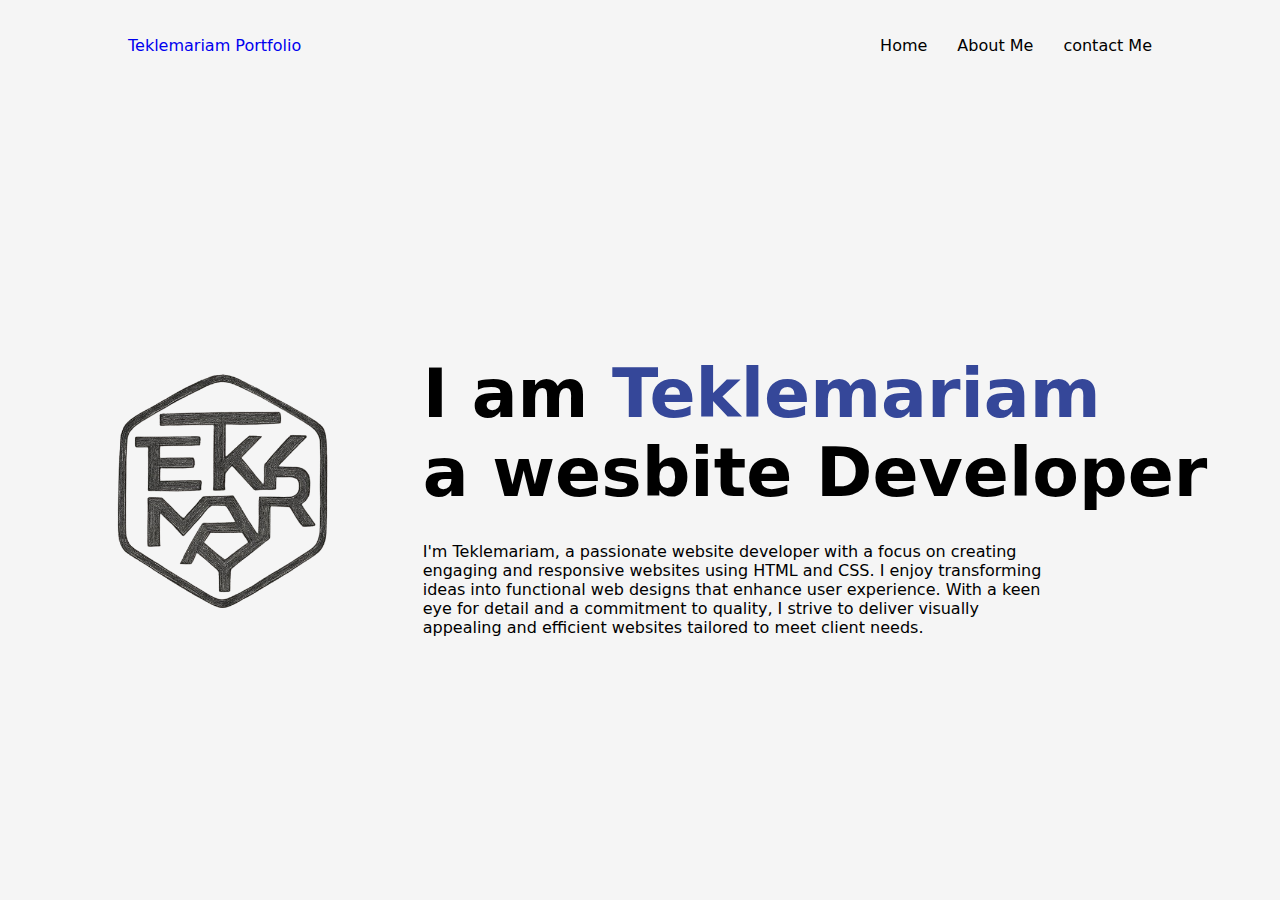
<file: index.html>
<!DOCTYPE html>
<html lang="en">
  <head>
    <meta charset="UTF-8" />
    <meta name="viewport" content="width=device-width, initial-scale=1.0" />
    <title>Teklemariam Portfolio</title>
    <link rel="stylesheet" href="style.css" />
  </head>
  <body>
    <header>
      <div class="logo"><a href="index.html">Teklemariam Portfolio</a></div>

      <ul class="nav-link" id="nav">
        <div class="close">
          <div class="close-left"></div>
          <div class="close-right"></div>
        </div>
        <li><a href="index.html">Home</a></li>
        <li><a href="aboutUs.html">About Me</a></li>
        <li><a href="contact-us.html">contact Me</a></li>
      </ul>

      <div class="menu" id="menu">
        <div></div>
        <div></div>
        <div></div>
      </div>
    </header>
    <section class="hero">
      <div class="img-wrapper">
        <img src="./IMAGES/tekele_logo.png" />
      </div>
      <div class="text">
        <h1>
          I am <span>Teklemariam</span><br />
          a wesbite Developer
        </h1>
        <p>
          I'm Teklemariam, a passionate website developer with a focus on
          creating engaging and responsive websites using HTML and CSS. I enjoy
          transforming ideas into functional web designs that enhance user
          experience. With a keen eye for detail and a commitment to quality, I
          strive to deliver visually appealing and efficient websites tailored
          to meet client needs.
        </p>
      </div>
    </section>
    <script src="main.js"></script>
  </body>
</html>
</file>
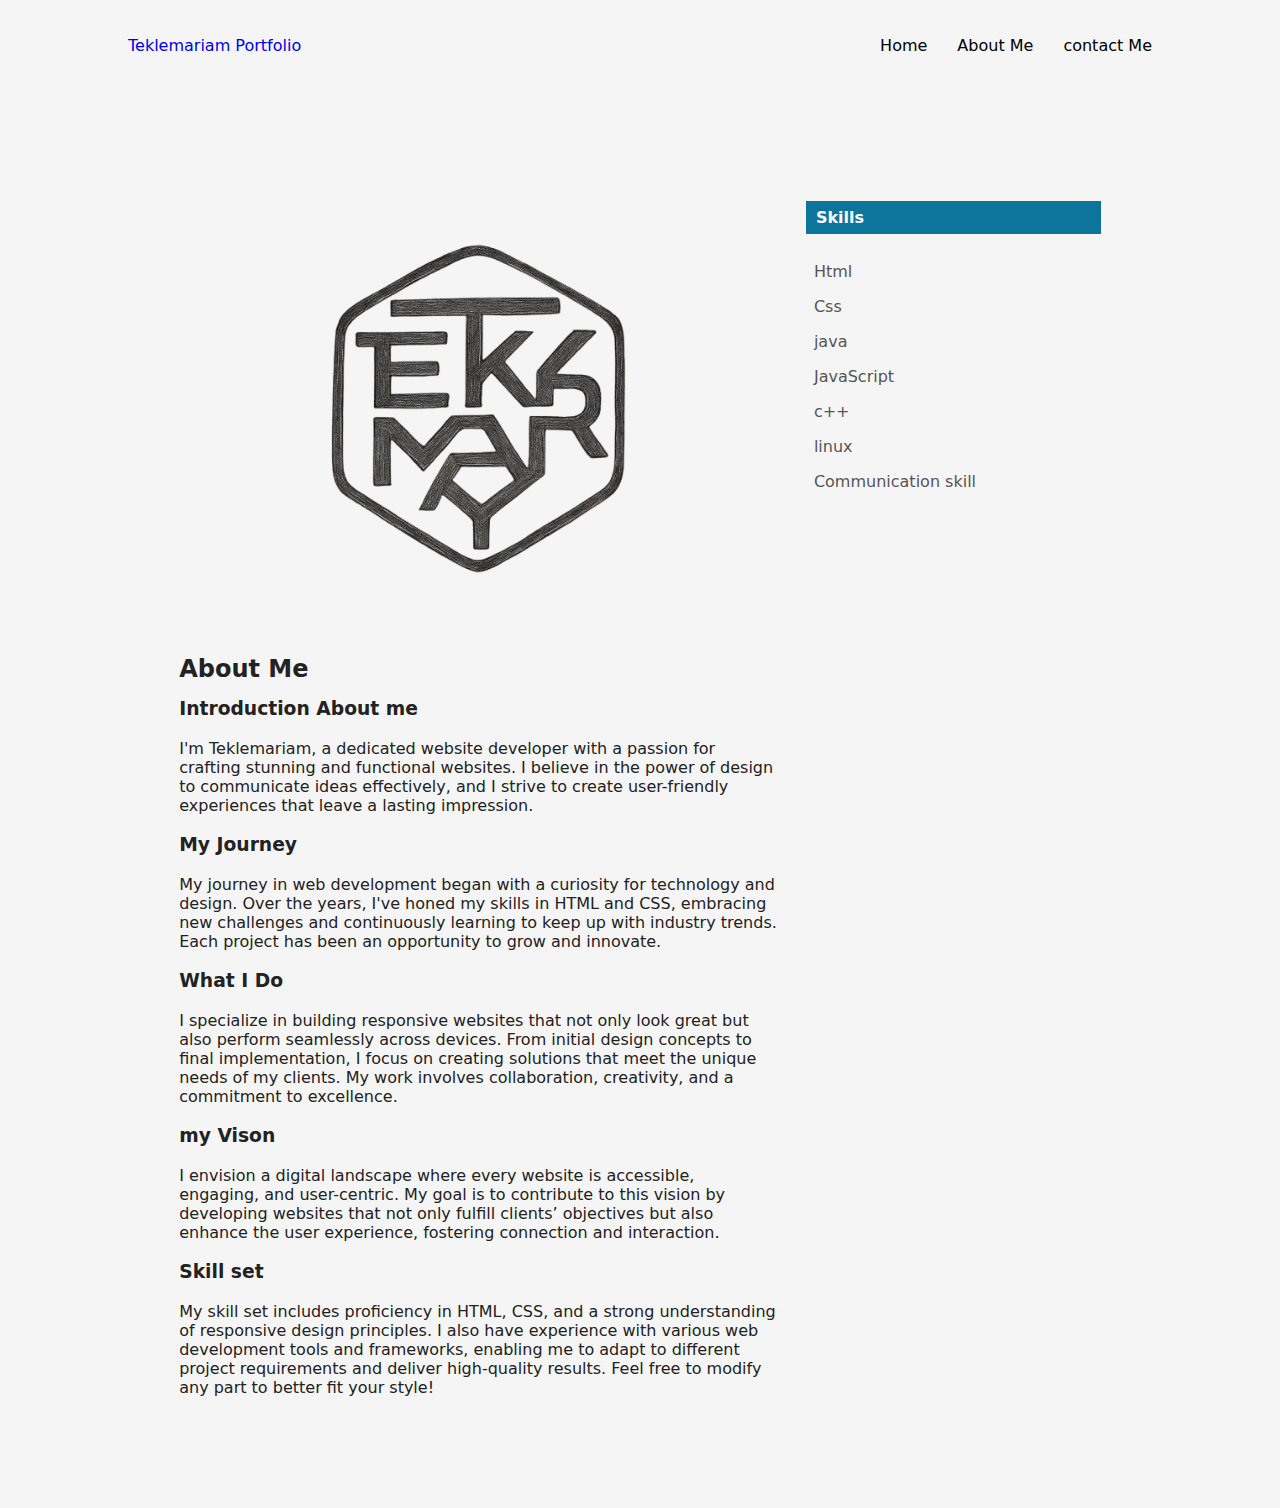
<file: aboutUs.html>
<!DOCTYPE html>
<html lang="en">

<head>
  <meta charset="UTF-8">
  <meta name="viewport" content="width=device-width, initial-scale=1.0">
  <link rel="stylesheet" href="style.css">
  <title>Document</title>
</head>
<header>
  <div class="logo"><a href="index.html">Teklemariam Portfolio</a></div>

  <ul class="nav-link" id="nav">
    <div class="close">
      <div class="close-left"></div>
      <div class="close-right"></div>
    </div>
    <li> <a href="index.html">Home</a></li>
    <li> <a href="aboutUs.html">About Me</a></li>
    <li><a href="contact-us.html">contact Me</a></li>
  </ul>

  <div class="menu" id="menu">
    <div></div>
    <div></div>
    <div></div>
  </div>
</header>

<section class="aboutUs-section">
  <div class="row">
    <div class="aboutUs-left">
      <img src="IMAGES/tekele_logo.png" />
      <h2>About Me</h2>
      <h3>Introduction About me</h3>
      <p>
        I'm Teklemariam, a dedicated website developer with a passion for crafting stunning and functional websites. I
        believe in the power of design to communicate ideas effectively, and I strive to create user-friendly
        experiences that leave a lasting impression.
      </p>
      <br />

      <h3>My Journey</h3>
      <p>
        My journey in web development began with a curiosity for technology and design. Over the years, I've honed my
        skills in HTML and CSS, embracing new challenges and continuously learning to keep up with industry trends. Each
        project has been an opportunity to grow and innovate.
      </p>
      <br />
      <h3>What I Do</h3>
      <p>I specialize in building responsive websites that not only look great but also perform seamlessly across
        devices. From initial design concepts to final implementation, I focus on creating solutions that meet the
        unique needs of my clients. My work involves collaboration, creativity, and a commitment to excellence.
      </p>
      <br />
      <h3>my Vison</h3>
      <p>
        I envision a digital landscape where every website is accessible, engaging, and user-centric. My goal is to
        contribute to this vision by developing websites that not only fulfill clients’ objectives but also enhance the
        user experience, fostering connection and interaction.
      </p>
      <br />
      <h3>Skill set</h3>
      <p>
        My skill set includes proficiency in HTML, CSS, and a strong understanding of responsive design principles. I
        also have experience with various web development tools and frameworks, enabling me to adapt to different
        project requirements and deliver high-quality results.
        Feel free to modify any part to better fit your style!
      </p>
    </div>
    <div class="aboutUs-right">
      <h3>Skills</h3>
      <div>
        <span>Html</span>
      </div>
      <div>
        <span>Css</span>
      </div>
      <div>
        <span>java</span>
      </div>
      <div>
        <span>JavaScript</span>
      </div>
      <div>
        <span>c++</span>
      </div>
      <div>
        <span>linux</span>
      </div>
      <div>
        <span>Communication skill</span>
      </div>
    </div>
  </div>

</section>
<script src="main.js"></script>
</body>

</html>
</file>
<file: style.css>
* {
  margin: 0;
  padding: 0;
  box-sizing: border-box;
}
body {
  font-family: system-ui, -apple-system, BlinkMacSystemFont, 'Segoe UI', Roboto, Oxygen, Ubuntu, Cantarell, 'Open Sans', 'Helvetica Neue', sans-serif;
  background-color: whitesmoke;
}
header {
  display: flex;
  align-items: center;
  justify-content: space-between;
  height: 10vh; 
  /* width: 100vw; */
  padding: 0 10% ;
  /* background-color: skyblue; */
}
header .logo {
  text-wrap: nowrap;
}
header .logo a {
  text-decoration: none;
}
.nav-link {
  display: flex;
  gap: 30px;
  position: relative;
  list-style: none;
}
.nav-link li a{
  text-decoration: none;color: black;
  text-wrap: nowrap;
  cursor: pointer;
  transition: 0.5s ;
}

.nav-link li:hover a{
  color: rgb(105, 0, 218);
  transform: scale(1.02);
}
/* .home, .aboutUs, .contactUs {
  color: rebeccapurple;
  cursor: pointer;
} */
.menu {
  display: flex;
  flex-direction: column;
  justify-content: space-between;
  width: 25px;
  height: 20px;
  display: none;
  cursor: pointer;
}
.menu div {
  background-color: black;
  width: 100%;
  height: 2px;
}
.close {
  width: 25px;
  height: 30px;
  display: flex;
  justify-content: space-between;
  flex-direction: column;
  position: absolute;
  top: 20px;
  left: 30px;
  display: none;
  cursor: pointer;
}
.close div{
  width: 100%;
  height: 2px;
  background-color: rgb(255, 255, 255);
}
.close .close-left {
  transform: rotate(45deg) translateY(20px);  
}
.close .close-right {
  transform: rotate(-45deg) translateY(-19px) ;  
}

@media (max-width: 990px) {
  .menu {
    display: flex;
  }
  .close {
    display: flex;
  }
  .nav-link {
    position: fixed;
    align-items: center;
    flex-direction: column;
    top: 0;
    bottom: 0;
    right: -200px;
    width: 200px;
    padding: 20% 10%;
    background-color: black;
    color: white;
  }
  .nav-link li a{
    color: white;
  }
}

.hero {
  height: 90vh;
  display: flex;
  /* flex-direction: column; */
  align-items: center;
  justify-content: center;
  gap: 50px;
}
.hero .img-wrapper {
  width: 300px;
}
.hero .img-wrapper img{
  width: 100%;
}


.hero .text h1 {
  font-size: 68px;
  font-weight: 600;
  margin-bottom: 30px;
  text-wrap: nowrap;
}
.hero .text h1 span{
  color: rgb(53, 71, 153);
}
.hero .text p {
  width: 50vw;
  
}
@media (max-width: 900px) {

  .hero .text h1 {
    font-size: 35px;
    font-weight: 600;
    margin-bottom: 20px;
  }
  .hero .text p {
    width: 75vw;  
  }
}

/* About us  */
.aboutUs-section {
  width: 80%;
  margin:auto;
  padding: 60px 0;   


}
.aboutUs-section .row {
  margin: 5%;
  display: flex;
  justify-content: space-between;
}
.aboutUs-section .row .aboutUs-left{
  flex-basis: 65%;
}
.aboutUs-section .row .aboutUs-left img {
  width: 100%;
  max-width: 630px;
  max-height: 420px;
  border-radius: 10px;
  object-fit: contain;

}

.aboutUs-section .row .aboutUs-left h2 {
    margin-top: 30px;
    margin-bottom: 15px;
    color: #222;
    font-weight: 600;
}
.aboutUs-section .row .aboutUs-left h3 {
  color: #222;
  font-weight: 600;
  margin: 0 0 20px 0;
}
.aboutUs-section .row .aboutUs-left p {
    color: #222;
}

.aboutUs-section .row .aboutUs-right{
  flex-basis: 32%;
}
.aboutUs-section .row .aboutUs-right h3 {
  background: rgb(13, 116, 156);
  color: #fff;
  padding: 7px 10px;
  font-size: 16px;
  margin-bottom: 20px;
}
.aboutUs-section .aboutUs-right div{
  display: flex;
  align-items: center;
  justify-content: space-between;
  color: #555;
  padding: 8px;
  box-sizing: border-box;
}


@media(max-width: 900px){
  .row{
    flex-direction: column;
  }
  .hero {
    flex-direction: column;
  }
  .hero .img-wrapper {
    width: 60%;

  }
  .hero .img-wrapper img{
    width: 100%;
  }

}

/* contact us */
form {
  width: 80vw;
  max-width: 500px;
  height: 80vh;
  margin: auto;
  display: flex;  
  flex-direction: column;
  gap: 20px;
  align-items: center;
  justify-content: center;

}
form h1 span {
  color: rgb(60, 140, 172);
}

form input, textarea {
  padding: 10px 20px;
  width: 80%;
  border-radius: 5px;
  border: 1px solid  black;
  background-color: transparent;
}
form label {
  color: rgb(71, 70, 70);
  font-size: 13px;
}
form button {
  width: 150px;
  text-wrap: nowrap;
  padding: 10px;
  background-color: skyblue;
  border-radius: 5px;
  border: 1px solid rgb(41, 170, 221);
  cursor: pointer;
}
form button:hover {
  transform: scale(1.02);
}
</file>
